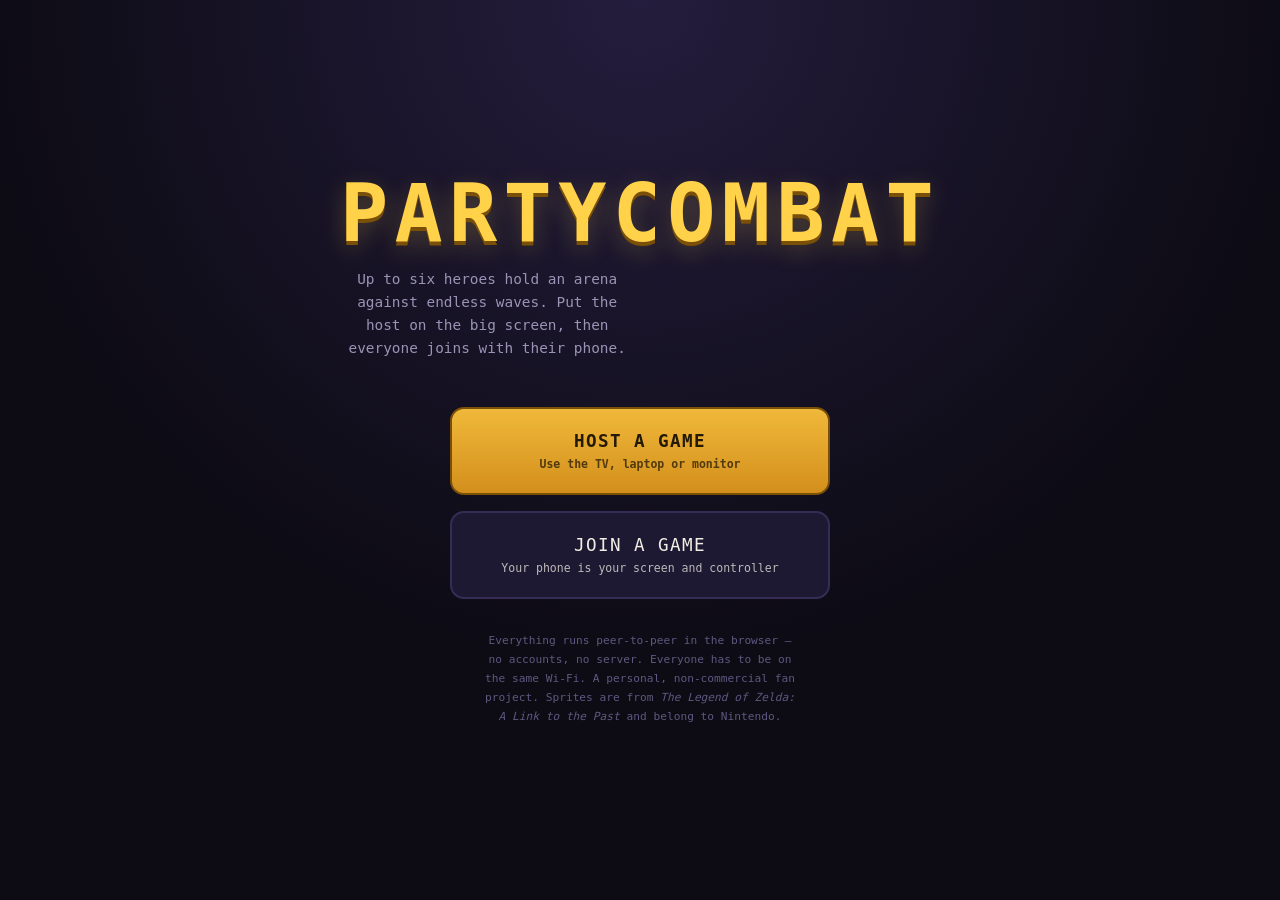
<file: index.html>
<!doctype html>
<html lang="en">
  <head>
    <meta charset="utf-8" />
    <meta name="viewport" content="width=device-width, initial-scale=1, viewport-fit=cover" />
    <title>Partycombat</title>
    <meta name="description" content="A six-player couch co-op wave defence game. One screen hosts, everyone else plays on their phone." />
    <link rel="stylesheet" href="css/common.css" />
    <style>
      .wrap {
        min-height: 100%;
        display: flex;
        flex-direction: column;
        align-items: center;
        justify-content: center;
        gap: 2rem;
        padding: 2rem 1.25rem;
        text-align: center;
      }
      .logo {
        font-size: clamp(2.5rem, 9vw, 5rem);
        line-height: 1;
        color: var(--gold);
        text-shadow: 0 4px 0 #7a4f08, 0 8px 24px rgba(255, 210, 74, 0.25);
      }
      .tag {
        color: var(--muted);
        max-width: 34ch;
        line-height: 1.6;
        font-size: 0.9rem;
      }
      .choices {
        display: grid;
        gap: 1rem;
        width: min(100%, 380px);
      }
      .choices a {
        text-decoration: none;
      }
      .big {
        display: block;
        width: 100%;
        padding: 1.4rem;
        font-size: 1.1rem;
        border-radius: 14px;
      }
      .sub {
        display: block;
        font-size: 0.72rem;
        text-transform: none;
        letter-spacing: 0;
        opacity: 0.75;
        margin-top: 0.35rem;
      }
      footer {
        color: #5f5880;
        font-size: 0.7rem;
        line-height: 1.7;
        max-width: 46ch;
      }
    </style>
  </head>
  <body>
    <div class="wrap">
      <div>
        <h1 class="logo">Partycombat</h1>
        <p class="tag">
          Up to six heroes hold an arena against endless waves. Put the host on the
          big screen, then everyone joins with their phone.
        </p>
      </div>

      <div class="choices">
        <a href="host.html"
          ><button class="big primary">
            Host a game <span class="sub">Use the TV, laptop or monitor</span>
          </button></a
        >
        <a href="play.html"
          ><button class="big">
            Join a game <span class="sub">Your phone is your screen and controller</span>
          </button></a
        >
      </div>

      <footer>
        Everything runs peer-to-peer in the browser — no accounts, no server.
        Everyone has to be on the same Wi-Fi. A personal, non-commercial fan
        project. Sprites are from <i>The Legend of Zelda: A Link to the Past</i>
        and belong to Nintendo.
      </footer>
    </div>
  </body>
</html>
</file>
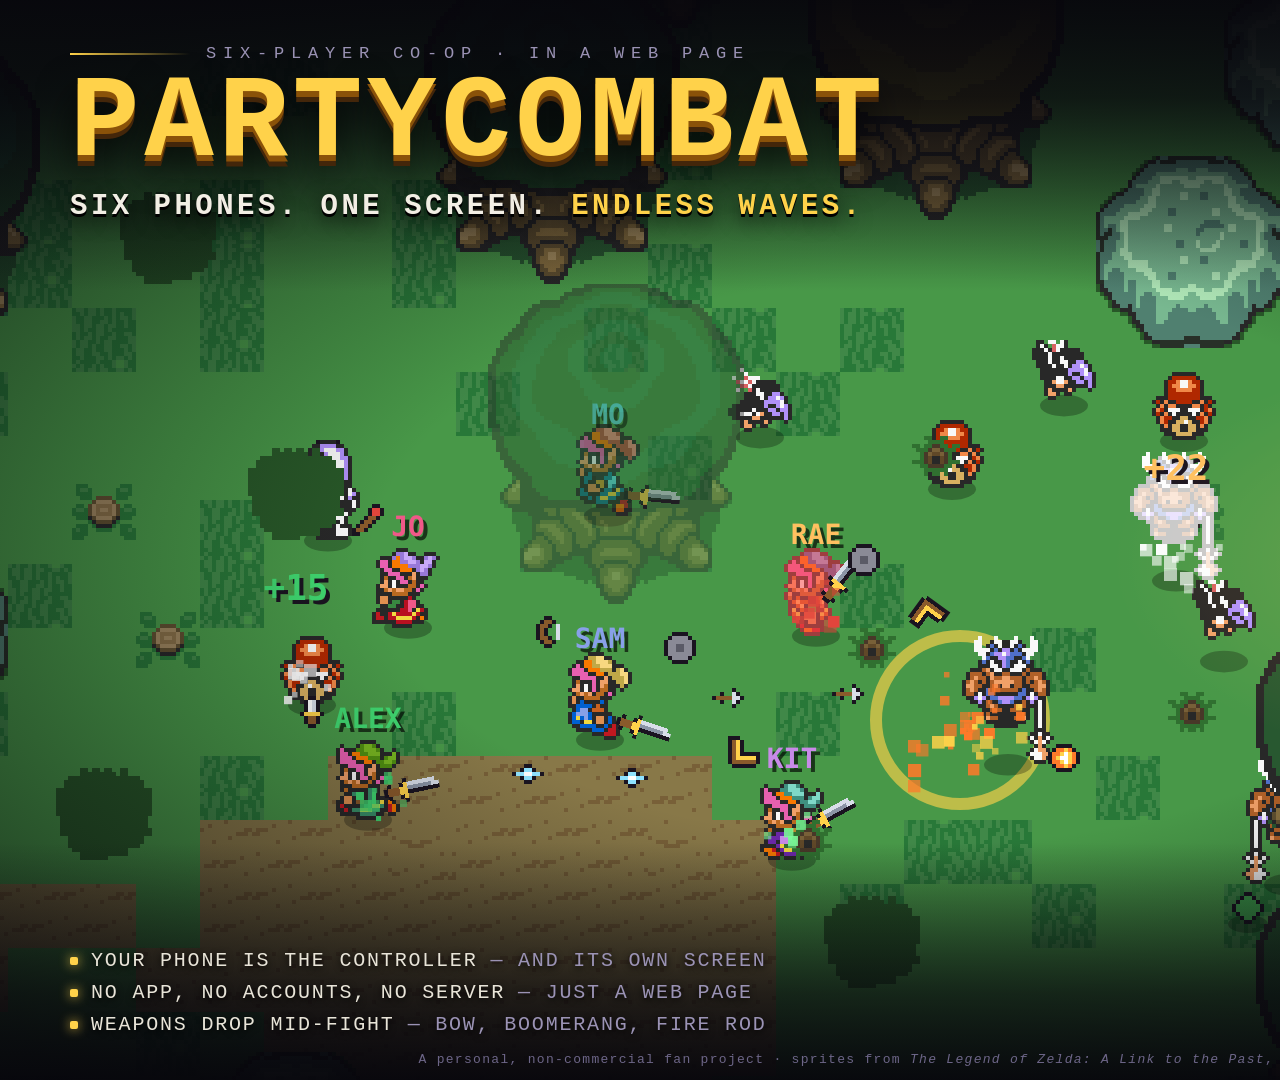
<file: tests/poster.html>
<!doctype html>
<html>
<head><meta charset="utf-8"><title>poster</title>
<style>
  html,body{margin:0;background:#07060c;font-family:ui-monospace,"SF Mono",Menlo,Consolas,monospace}
  #poster{position:relative;width:1920px;height:1080px;overflow:hidden;background:#07060c}
  #c{position:absolute;inset:0;image-rendering:pixelated}

  /* Type needs somewhere dark to sit, and the corners want pulling down so the
     eye lands on the fight. Kept tight: every pixel spent on gradient is a
     pixel of arena nobody sees. */
  .grade{position:absolute;inset:0;pointer-events:none}
  .grade.top{background:linear-gradient(180deg,rgba(7,6,12,.95) 0%,rgba(7,6,12,.8) 9%,rgba(7,6,12,0) 27%)}
  .grade.bot{background:linear-gradient(0deg,rgba(7,6,12,.96) 0%,rgba(7,6,12,.7) 8%,rgba(7,6,12,0) 22%)}
  .grade.vig{background:radial-gradient(ellipse 68% 62% at 48% 52%,rgba(0,0,0,0) 42%,rgba(5,4,10,.7) 100%)}
  .grade.warm{background:radial-gradient(ellipse 30% 28% at 79% 52%,rgba(255,150,40,.22) 0%,rgba(255,150,40,0) 70%);
              mix-blend-mode:screen}

  .wrap{position:absolute;inset:0;display:flex;flex-direction:column;justify-content:space-between;
        padding:44px 70px 44px}

  .eyebrow{display:flex;align-items:center;gap:16px;font-size:17px;letter-spacing:.4em;
           color:#9b93b5;text-transform:uppercase}
  .eyebrow .rule{height:2px;flex:1;max-width:120px;
                 background:linear-gradient(90deg,#ffd24a,rgba(255,210,74,0))}

  h1{margin:.1em 0 0;font-size:116px;line-height:.86;letter-spacing:.04em;color:#ffd24a;
     text-transform:uppercase;font-weight:800;
     text-shadow:0 6px 0 #8a5209,0 11px 0 #43260a,0 17px 38px rgba(0,0,0,.85)}

  .tag{margin-top:16px;font-size:29px;letter-spacing:.12em;color:#f2eee4;font-weight:700;
       text-transform:uppercase;text-shadow:0 3px 0 #000,0 6px 20px rgba(0,0,0,.92)}
  .tag b{color:#ffd24a}

  .foot{display:flex;align-items:flex-end;justify-content:space-between;gap:56px}

  .feats{display:flex;flex-direction:column;gap:9px}
  .feat{display:flex;align-items:center;gap:13px;font-size:20px;letter-spacing:.09em;color:#e8e4d8;
        text-transform:uppercase;text-shadow:0 2px 7px rgba(0,0,0,.98)}
  .feat i{width:8px;height:8px;border-radius:2px;background:#ffd24a;flex:none;
          box-shadow:0 0 11px rgba(255,210,74,.85)}
  .feat span{color:#9b93b5}

  /* The hook is a Jackbox-style code, so show one. */
  .code{flex:none;text-align:center;border:3px solid #352d55;border-radius:14px;
        background:rgba(14,11,24,.85);padding:15px 30px 18px;
        box-shadow:0 12px 40px rgba(0,0,0,.75)}
  .code .lbl{font-size:14px;letter-spacing:.32em;color:#9b93b5;text-transform:uppercase}
  .code .val{margin-top:6px;font-size:62px;line-height:1;letter-spacing:.2em;color:#ffd24a;
             font-weight:800;padding-left:.2em;text-shadow:0 4px 0 #7a4f08}
  .code .sub{margin-top:9px;font-size:14px;letter-spacing:.11em;color:#e8e4d8;text-transform:uppercase}

  .fine{position:absolute;left:0;right:0;bottom:13px;text-align:center;font-size:13px;
        letter-spacing:.1em;color:#6d6688}
</style>
</head>
<body>
<div id="poster">
  <canvas id="c" width="1920" height="1080"></canvas>
  <div class="grade warm"></div>
  <div class="grade vig"></div>
  <div class="grade top"></div>
  <div class="grade bot"></div>

  <div class="wrap">
    <header>
      <div class="eyebrow"><span class="rule"></span>Six-player co-op · in a web page</div>
      <h1>Partycombat</h1>
      <div class="tag">Six phones. One screen. <b>Endless waves.</b></div>
    </header>

    <div class="foot">
      <div class="feats">
        <div class="feat"><i></i>Your phone is the controller <span>— and its own screen</span></div>
        <div class="feat"><i></i>No app, no accounts, no server <span>— just a web page</span></div>
        <div class="feat"><i></i>Weapons drop mid-fight <span>— bow, boomerang, fire rod</span></div>
      </div>
      <div class="code">
        <div class="lbl">Room code</div>
        <div class="val">KWVT</div>
        <div class="sub">Everyone on one Wi-Fi</div>
      </div>
    </div>
  </div>

  <div class="fine">
    A personal, non-commercial fan project · sprites from <i>The Legend of Zelda: A Link to the Past</i>, which belong to Nintendo
  </div>
</div>

<script type="module">
import { loadSprites } from '../js/sprites.js';
import { loadWorldArt, World } from '../js/world.js';
import { Camera, drawScene } from '../js/render.js';

await Promise.all([loadSprites(), loadWorldArt()]);

// Camera picked by sweeping the island for a frame whose middle is clear of
// large props but whose edges are not — the fight has to be legible and the
// frame still has to have depth. Heroes are kept off tree canopies too, or the
// in-game canopy fade turns half the backdrop into flat dark blobs.
const SEED = 2024;
const CX = 1230, CY = 810;
const ZOOM = 4;                       // 480x270 logical -> 1920x1080
const world = new World(SEED);
world.bake();
const cam = new Camera(1920, 1080, ZOOM);
cam.centreOn(CX, CY, world);

// Everything below is placed in *screen* coordinates on the 480x270 logical
// frame, because composition is the whole job here: the title owns the top
// ~70px and the copy owns the bottom ~35px, so the fight lives in between.
const OX = cam.x, OY = cam.y;
const sx = (v) => OX + v;
const sy = (v) => OY + v;

// Deterministic jitter, so the poster renders identically every time.
let seedN = 1337;
const rnd = () => ((seedN = (seedN * 1664525 + 1013904223) >>> 0) / 4294967296);

const hero = (slot, name, x, y, dir, o = {}) => ({
  id: 'h' + slot, name, slot, x: sx(x), y: sy(y), dir,
  frame: o.frame ?? 0, downed: false, invuln: 0, flash: o.flash ?? 0,
  atkT: o.atkT ?? 0, atkAngle: o.atkAngle ?? 0,
  reviveProgress: 0, bleed: 1, connected: true, weapon: o.weapon ?? null,
});

const foe = (type, x, y, o = {}) => ({
  type, x: sx(x), y: sy(y), face: o.face ?? 'l', radius: o.radius ?? 8,
  frame: o.frame ?? 0, bob: o.bob ?? rnd() * 6, flash: o.flash ?? 0,
  alpha: 1, scale: o.scale ?? 1, boss: !!o.boss,
  hp: o.hp ?? 1, maxHp: o.maxHp ?? 1, winding: !!o.winding,
});

// Six heroes on a diagonal, all of them facing the thing on the right.
const players = [
  hero(0, 'ALEX',  92, 198, 'right', { atkT: 0.15, atkAngle: -0.2, weapon: 'master', frame: 2 }),
  hero(1, 'SAM',  150, 178, 'right', { atkT: 0.2,  atkAngle: 0.32, weapon: 'bow',    frame: 5 }),
  hero(2, 'JO',   102, 150, 'right', { frame: 3, weapon: 'rod' }),
  hero(3, 'KIT',  198, 208, 'right', { atkT: 0.11, atkAngle: -0.5, weapon: 'rang',   frame: 6 }),
  hero(4, 'RAE',  204, 152, 'right', { atkT: 0.23, atkAngle: -0.9, flash: 0.22 }),
  hero(5, 'MO',   152, 122, 'right', { atkT: 0.13, atkAngle: 0.1,  frame: 1 }),
];

// The boss keeps its own colours: the wind-up tint is right in motion but in a
// still frame it just smothers the sprite everyone is here to look at.
const enemies = [
  foe('knight', 386, 154, { boss: true, scale: 1.7, radius: 16, hp: 58, maxHp: 110, face: 'r' }),
  foe('grunt', 252, 184 ),
  foe('grunt', 294, 138, { flash: 0.12 }),
  foe('grunt', 322, 214, { face: 'r' }),
  foe('grunt', 348, 196 ),
  foe('octo',  238, 116, { radius: 7 }),
  foe('octo',   78, 170, { radius: 7 }),
  foe('octo',  296, 104, { radius: 7, face: 'r' }),
  foe('octo',  352, 208, { radius: 7 }),
  foe('bat',   190, 104, { radius: 6, frame: 1 }),
  foe('bat',   266,  96, { radius: 6 }),
  foe('bat',   336, 172, { radius: 6, frame: 1, face: 'r' }),
  foe('bat',   306, 160, { radius: 6 }),
  foe('bones', 332, 108 ),
  foe('bones',  82, 128 ),
  foe('mage',  420, 116 ),
];

// Arrows, beams, a boomerang and a fireball outbound; rocks and bolts inbound.
const shot = (kind, x, y, ang = 0) => ({ kind, x: sx(x), y: sy(y), ang });
const shots = [
  shot('arrow', 182, 175, 0.02), shot('arrow', 212, 174, 0.02),
  shot('beam',  132, 194), shot('beam', 158, 195),
  shot('rang',  232, 154, 2.2),
  shot('fire',  266, 190, -0.3),
  shot('rock',  216, 140), shot('rock', 170, 162),
  shot('bolt',  404, 116), shot('bolt', 388, 126),
];

const pickups = [
  { kind: 'heart', x: sx(82),  y: sy(112), bob: 1.1 },
  { kind: 'rupee', x: sx(312), y: sy(226), bob: 2.4 },
  { kind: 'bow',   x: sx(428), y: sy(178), bob: 0.6 },
];

const rings = [
  { x: sx(386), y: sy(154), r: 50, a: 0.5 },  // the boss winding up its slam
  { x: sx(240), y: sy(180), r: 21, a: 0.8 },  // a fireball going off
];

// Impact bursts: hand-placed centres, procedural spray.
const particles = [];
const burst = (x, y, n, color, spread) => {
  for (let i = 0; i < n; i++) {
    const a = rnd() * Math.PI * 2;
    const d = rnd() * spread;
    particles.push({
      x: sx(x) + Math.cos(a) * d, y: sy(y) + Math.sin(a) * d,
      size: 1 + rnd() * 2.4, color, a: 0.45 + rnd() * 0.55,
    });
  }
};
burst(294, 138, 13, '#ffffff', 10);
burst(240, 180, 24, '#ff7a2a', 20);
burst(244, 184, 10, '#ffd24a', 13);
burst(386, 150, 24, '#ffd24a', 32);
burst(204, 152, 10, '#e2453c',  9);
burst(92,  198,  8, '#40d870',  9);
burst(198, 208,  7, '#7dfc9a',  8);
burst(74,  168,  9, '#ffffff',  8);

const floaters = [
  { x: sx(74),  y: sy(150), text: '+15',  color: '#40d870', a: 1 },
  { x: sx(294), y: sy(120), text: '+22',  color: '#ffc060', a: 1 },
  { x: sx(440), y: sy(148), text: '+120', color: '#ffd24a', a: 1 },
];

const ctx = document.getElementById('c').getContext('2d');
ctx.imageSmoothingEnabled = false;
drawScene(ctx, world, cam, { players, enemies, shots, pickups, particles, rings, floaters },
          { names: true, highlight: null });

window.__done = true;
</script>
</body>
</html>
</file>
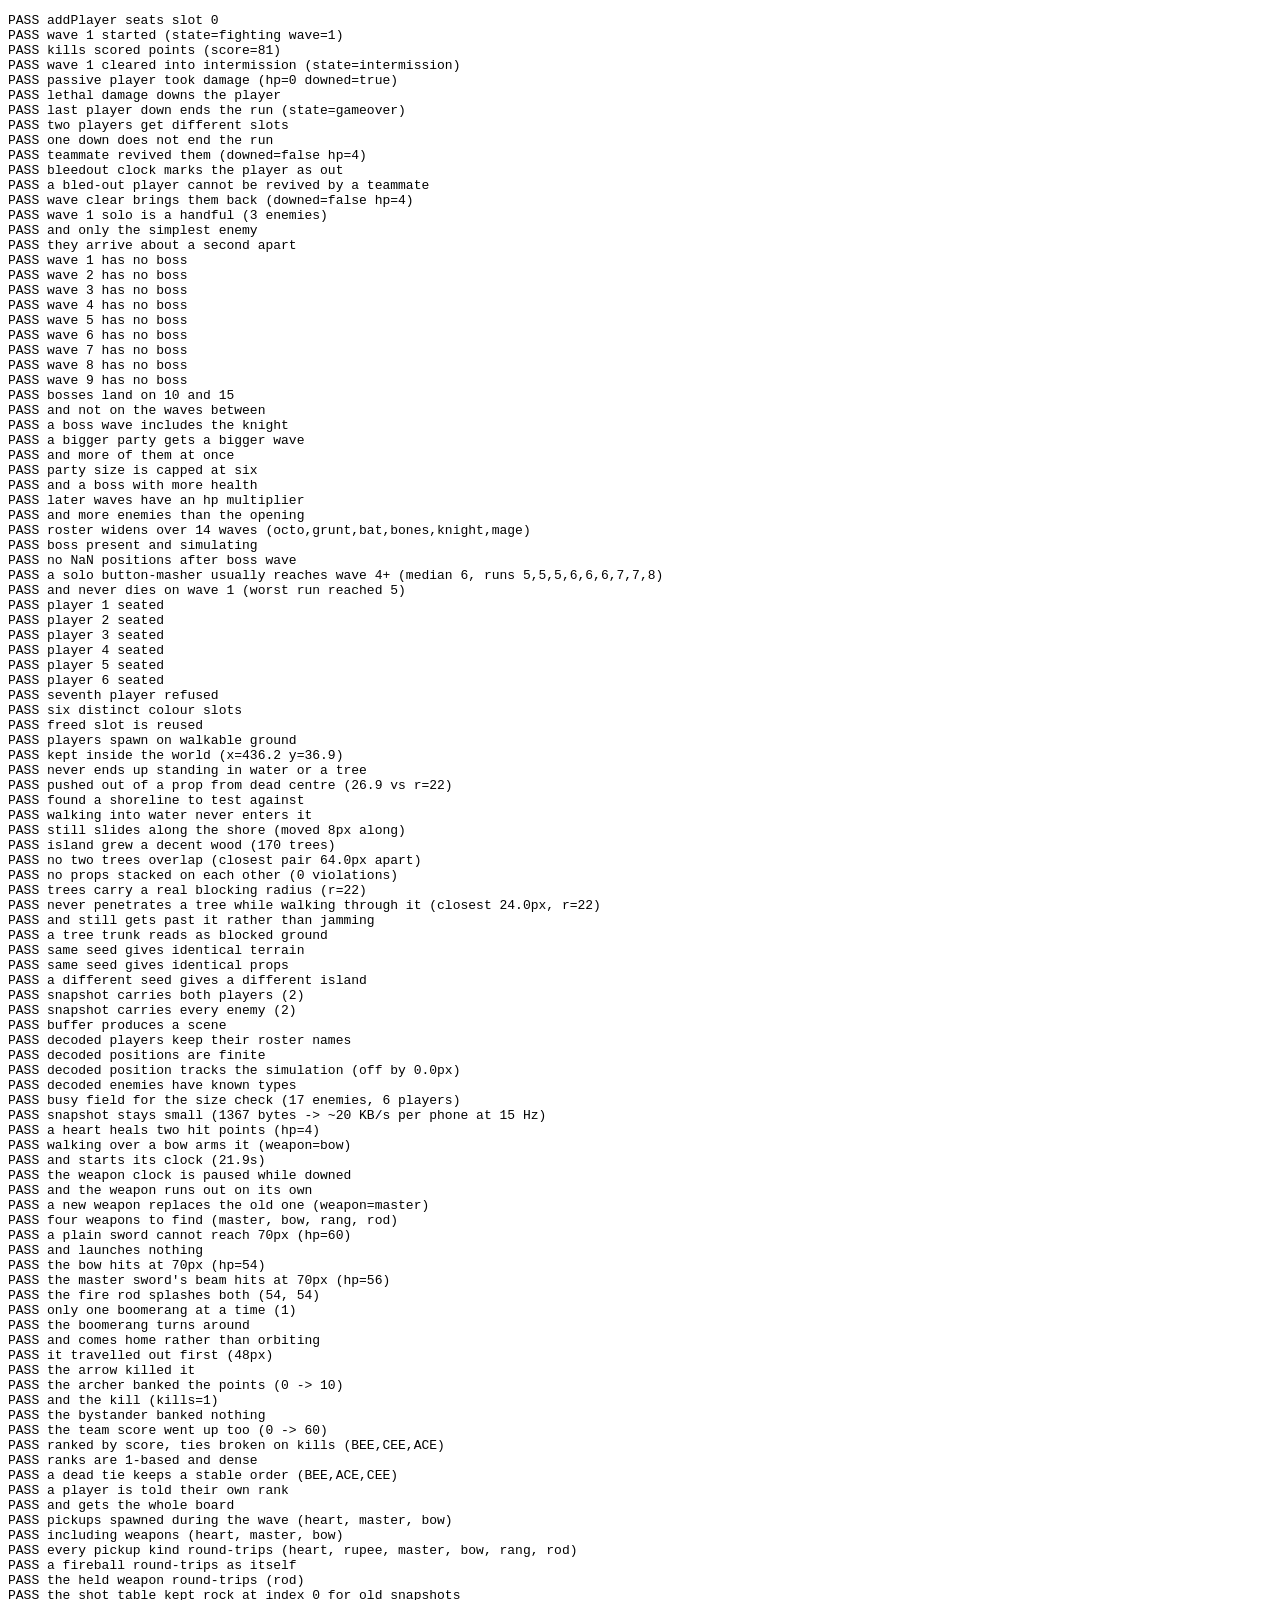
<file: tests/sim.html>
<!doctype html>
<html><head><meta charset="utf-8"><title>sim test</title></head><body>
<pre id="log"></pre>
<script type="module">
import { Game } from '../js/game.js';
import { waveSpec } from '../js/enemies.js';

const out = [];
const ok = (c, m) => out.push((c ? 'PASS ' : 'FAIL ') + m);
const step = (g, secs, dt = 1 / 60) => { for (let i = 0; i < secs / dt; i++) g.update(dt); };

// ---- 1. a lone player can clear wave 1 by mashing attack while chasing
{
  const g = new Game({ seed: 101 });
  const p = g.addPlayer('a', 'TEST');
  ok(!!p && p.slot === 0, 'addPlayer seats slot 0');
  g.start();
  step(g, 3); // burn the intro intermission
  ok(g.state === 'fighting' && g.wave === 1, `wave 1 started (state=${g.state} wave=${g.wave})`);

  let guard = 0;
  const before = g.score;
  while (g.wave === 1 && g.state === 'fighting' && guard++ < 60 * 60) {
    // Steer at the nearest enemy and swing constantly.
    const e = g.enemies[0];
    if (e) {
      const dx = e.x - p.x, dy = e.y - p.y, d = Math.hypot(dx, dy) || 1;
      g.setInput('a', { ax: dx / d, ay: dy / d, attack: true });
    }
    p.hp = p.maxHp; // immortal so the test measures offence, not survival
    p.downed = false;
    g.update(1 / 60);
  }
  ok(g.score > before, `kills scored points (score=${g.score})`);
  ok(g.wave === 1 && g.state === 'intermission', `wave 1 cleared into intermission (state=${g.state})`);
}

// ---- 2. enemies damage and eventually down a passive player
{
  const g = new Game({ seed: 102 });
  const p = g.addPlayer('a', 'PASSIVE');
  g.start();
  step(g, 3);
  const startHp = p.hp;
  step(g, 25);
  ok(p.hp < startHp || p.downed, `passive player took damage (hp=${p.hp} downed=${p.downed})`);
}

// ---- 3. solo down => gameover; two players => revive works
{
  const g = new Game({ seed: 103 });
  const p = g.addPlayer('a', 'SOLO');
  g.start();
  step(g, 3);
  g.hurtPlayer(p, 99);
  ok(p.downed, 'lethal damage downs the player');
  g.update(1 / 60);
  ok(g.state === 'gameover', `last player down ends the run (state=${g.state})`);
}
{
  const g = new Game({ seed: 104 });
  const a = g.addPlayer('a', 'A');
  const b = g.addPlayer('b', 'B');
  ok(a.slot !== b.slot, 'two players get different slots');
  g.start();
  step(g, 3);
  g.hurtPlayer(a, 99);
  ok(a.downed && g.state !== 'gameover', 'one down does not end the run');
  b.x = a.x; b.y = a.y; // stand over the body
  for (let i = 0; i < 60 * 4; i++) { b.x = a.x; b.y = a.y; g.update(1 / 60); }
  ok(!a.downed && a.hp > 0, `teammate revived them (downed=${a.downed} hp=${a.hp})`);
}

// ---- 3b. bleeding out blocks teammate revives, clearing the wave restores you
{
  const g = new Game({ seed: 105 });
  const a = g.addPlayer('a', 'A');
  const b = g.addPlayer('b', 'B');
  g.start();
  step(g, 3);
  g.hurtPlayer(a, 99);
  a.bleed = 0.01;
  step(g, 0.5);
  ok(a.out, 'bleedout clock marks the player as out');
  for (let i = 0; i < 60 * 5; i++) { b.x = a.x; b.y = a.y; g.update(1 / 60); }
  ok(a.downed, 'a bled-out player cannot be revived by a teammate');

  // Clear the wave for them: wipe the field and drain the spawn queue.
  g.enemies.length = 0;
  g.spawnQueue.length = 0;
  step(g, 0.2);
  ok(!a.downed && !a.out && a.hp > 0, `wave clear brings them back (downed=${a.downed} hp=${a.hp})`);
}

// ---- 4. wave curve: gentle opening, boss every 5th from wave 10, roster widens
{
  const size = (s) => s.list.reduce((a, l) => a + l.count, 0);

  // The opening has to be small enough to learn on. A first wave that arrives
  // as a swarm is the whole reason this curve was rewritten.
  ok(size(waveSpec(1, 1)) <= 4, `wave 1 solo is a handful (${size(waveSpec(1, 1))} enemies)`);
  ok(waveSpec(1, 1).list.every((l) => l.type === 'octo'), 'and only the simplest enemy');
  ok(waveSpec(1, 1).spawnInterval > 0.9, 'they arrive about a second apart');

  // No boss until wave 10 — an Armos Knight at 5 ended solo runs every time.
  for (let w = 1; w <= 9; w++) ok(!waveSpec(w).isBoss || w > 9, `wave ${w} has no boss`);
  ok(waveSpec(10).isBoss && waveSpec(15).isBoss, 'bosses land on 10 and 15');
  ok(!waveSpec(11).isBoss, 'and not on the waves between');
  ok(waveSpec(10).list.some((l) => l.type === 'knight'), 'a boss wave includes the knight');

  // The wave has to know how many people are actually swinging at it.
  ok(size(waveSpec(4, 6)) > size(waveSpec(4, 1)), 'a bigger party gets a bigger wave');
  ok(waveSpec(4, 6).concurrent > waveSpec(4, 1).concurrent, 'and more of them at once');
  ok(waveSpec(4, 9).concurrent === waveSpec(4, 6).concurrent, 'party size is capped at six');
  ok(waveSpec(10, 6).bossMul > waveSpec(10, 1).bossMul, 'and a boss with more health');

  const late = waveSpec(12);
  ok(late.hpMul > waveSpec(1).hpMul, 'later waves have an hp multiplier');
  ok(size(waveSpec(12, 1)) > size(waveSpec(2, 1)), 'and more enemies than the opening');
  const types = new Set();
  for (let w = 1; w <= 14; w++) for (const l of waveSpec(w).list) types.add(l.type);
  ok(types.size >= 5, `roster widens over 14 waves (${[...types].join(',')})`);
}

// ---- 5. a boss wave actually runs without exploding
{
  const g = new Game({ seed: 106 });
  const p = g.addPlayer('a', 'X');
  g.start();
  step(g, 3);
  g.beginWave(10);
  for (let i = 0; i < 60 * 20; i++) {
    p.hp = p.maxHp; p.downed = false;
    g.setInput('a', { ax: Math.sin(i / 40), ay: Math.cos(i / 33), attack: true });
    g.update(1 / 60);
  }
  ok(g.enemies.some(e => e.def.boss) || g.wave > 10, 'boss present and simulating');
  ok(Number.isFinite(g.enemies.reduce((s, e) => s + e.x + e.y, 0)), 'no NaN positions after boss wave');
}

// ---- 5b. the opening has to be survivable by someone playing badly
//
// The world seed does not make a *run* deterministic — spawn placement, wave
// composition and drops all pull from Math.random — so this samples instead of
// asserting a single outcome. A flaky "reached wave 4" is worse than no test.
{
  // Walk at the nearest enemy and mash. No dodging, no spacing, no dashing,
  // no weapons on purpose: the floor of how anyone plays their first run.
  const rookieRun = (seed) => {
    const g = new Game({ seed });
    const p = g.addPlayer('a', 'ROOKIE');
    g.start();
    for (let i = 0; i < 60 * 60 * 6 && g.state !== 'gameover'; i++) {
      let best = null, bd = Infinity;
      for (const e of g.enemies) {
        const d = Math.hypot(e.x - p.x, e.y - p.y);
        if (d < bd) { bd = d; best = e; }
      }
      if (best) {
        const dx = best.x - p.x, dy = best.y - p.y, d = Math.hypot(dx, dy) || 1;
        const close = d < 20;
        g.setInput('a', { ax: close ? 0 : dx / d, ay: close ? 0 : dy / d, attack: bd < 34 });
      } else {
        g.setInput('a', { ax: 0, ay: 0, attack: false });
      }
      g.update(1 / 60);
    }
    return g.wave;
  };

  const waves = [];
  for (let k = 0; k < 9; k++) waves.push(rookieRun(3141 + k * 13));
  waves.sort((a, b) => a - b);
  const median = waves[4];
  ok(median >= 4, `a solo button-masher usually reaches wave 4+ (median ${median}, runs ${waves.join(',')})`);
  ok(waves[0] >= 2, `and never dies on wave 1 (worst run reached ${waves[0]})`);
}

// ---- 6. six players all fit, seventh is refused
{
  const g = new Game({ seed: 107 });
  for (let i = 0; i < 6; i++) ok(!!g.addPlayer('p' + i, 'P' + i), `player ${i + 1} seated`);
  ok(g.addPlayer('p6', 'P6') === null, 'seventh player refused');
  const slots = new Set([...g.players.values()].map(p => p.slot));
  ok(slots.size === 6, 'six distinct colour slots');
  g.removePlayer('p2');
  const n = g.addPlayer('p7', 'NEW');
  ok(n && n.slot === 2, 'freed slot is reused');
}

// ---- 7. the world bounds and blocks correctly
{
  const g = new Game({ seed: 4242 });
  const p = g.addPlayer('a', 'W');
  g.start(); step(g, 3);
  ok(!g.world.blocked(p.x, p.y), 'players spawn on walkable ground');

  // Walk hard into the north-west for a long time: the island's water ring
  // has to stop them well before the world origin.
  for (let i = 0; i < 60 * 40; i++) { g.setInput('a', { ax: -1, ay: -1 }); g.update(1 / 60); }
  ok(p.x > 4 && p.y > 4, `kept inside the world (x=${p.x.toFixed(1)} y=${p.y.toFixed(1)})`);
  ok(!g.world.blocked(p.x, p.y), 'never ends up standing in water or a tree');

  // Dropped on top of a solid prop, collision pushes back out.
  // Collision itself, independent of whether a player happens to be upright.
  const tree = g.world.props.find((q) => q.r > 10);
  const dead = { x: tree.x, y: tree.y }; // exactly centred: the degenerate case
  g.world.collide(dead, 7);
  ok(Math.hypot(dead.x - tree.x, dead.y - tree.y) >= tree.r,
     `pushed out of a prop from dead centre (${Math.hypot(dead.x - tree.x, dead.y - tree.y).toFixed(1)} vs r=${tree.r})`);

  // Walking straight at a shoreline should slide along it, not stop dead.
  let shore = null;
  for (const q of [...Array(4000).keys()]) {
    const x = 30 + (q * 37) % (g.world.w - 60);
    const y = 30 + (q * 91) % (g.world.h - 60);
    if (!g.world.inWater(x, y, 7) && g.world.inWater(x + 20, y, 7)) { shore = { x, y }; break; }
  }
  ok(!!shore, 'found a shoreline to test against');
  if (shore) {
    const body = { x: shore.x, y: shore.y };
    for (let i = 0; i < 120; i++) g.world.move(body, 2, 1.2, 7);
    ok(!g.world.inWater(body.x, body.y, 7), 'walking into water never enters it');
    ok(body.y > shore.y + 5, `still slides along the shore (moved ${(body.y - shore.y).toFixed(0)}px along)`);
  }
}

// ---- 7b. props are spaced apart and solid
{
  const { World } = await import('../js/world.js');
  const w = new World(31337);
  const trees = w.props.filter((p) => p.name.startsWith('tree'));
  ok(trees.length > 40, `island grew a decent wood (${trees.length} trees)`);

  // No two trees may overlap: canopies are ~60px wide, so their centres have
  // to stay at least that far apart or they read as one green smear.
  let worst = Infinity, pair = null;
  for (let i = 0; i < trees.length; i++) {
    for (let j = i + 1; j < trees.length; j++) {
      const d = Math.hypot(trees[i].x - trees[j].x, trees[i].y - trees[j].y);
      if (d < worst) { worst = d; pair = [trees[i], trees[j]]; }
    }
  }
  ok(worst >= 60, `no two trees overlap (closest pair ${worst.toFixed(1)}px apart)`);

  // Every prop keeps its distance from every other, not just its own kind.
  let bad = 0;
  for (let i = 0; i < w.props.length; i++) {
    for (let j = i + 1; j < w.props.length; j++) {
      const a = w.props[i], b = w.props[j];
      const need = Math.max(a.name.startsWith('tree') ? 60 : 18, b.name.startsWith('tree') ? 60 : 18);
      if (Math.hypot(a.x - b.x, a.y - b.y) < Math.min(need, 18)) bad++;
    }
  }
  ok(bad === 0, `no props stacked on each other (${bad} violations)`);

  // Trees block, like any other obstacle.
  const tree = trees.find((t) => !w.blocked(t.x, t.y - 70));
  ok(tree.r > 12, `trees carry a real blocking radius (r=${tree.r})`);
  // Walk straight down through where the trunk is. Sliding around it is fine
  // and expected; what matters is never getting inside the radius, so track
  // the closest approach over the whole path rather than the end point.
  const body = { x: tree.x, y: tree.y - 70 };
  let closest = Infinity;
  for (let i = 0; i < 300; i++) {
    w.move(body, 0, 1.4, 7);
    closest = Math.min(closest, Math.hypot(body.x - tree.x, body.y - tree.y));
  }
  ok(closest >= tree.r,
     `never penetrates a tree while walking through it (closest ${closest.toFixed(1)}px, r=${tree.r})`);
  ok(body.y > tree.y, 'and still gets past it rather than jamming');
  ok(w.blocked(tree.x, tree.y), 'a tree trunk reads as blocked ground');
}

// ---- 8. the same seed builds the same island on host and phone
{
  const { World } = await import('../js/world.js');
  const a = new World(987654);
  const b = new World(987654);
  const c = new World(987655);
  ok(a.kind.every((v, i) => v === b.kind[i]), 'same seed gives identical terrain');
  ok(a.props.length === b.props.length &&
     a.props.every((p, i) => p.x === b.props[i].x && p.y === b.props[i].y && p.name === b.props[i].name),
     'same seed gives identical props');
  ok(!c.kind.every((v, i) => v === a.kind[i]), 'a different seed gives a different island');
}

// ---- 9. snapshots round-trip through the client decoder
{
  const { SceneBuffer } = await import('../js/scene.js');
  const g = new Game({ seed: 77 });
  const a = g.addPlayer('a', 'ALPHA');
  const b = g.addPlayer('b', 'BETA');
  g.start(); step(g, 4);
  const snap = g.snapshot();
  ok(snap.p.length === 2, `snapshot carries both players (${snap.p.length})`);
  ok(snap.e.length === g.enemies.length, `snapshot carries every enemy (${snap.e.length})`);

  const buf = new SceneBuffer();
  buf.setRoster([{ slot: a.slot, id: 'a', name: 'ALPHA' }, { slot: b.slot, id: 'b', name: 'BETA' }]);
  const t0 = performance.now();
  buf.push(snap, t0);
  step(g, 0.2);
  buf.push(g.snapshot(), t0 + 66);
  const sc = buf.sample(t0 + 66);
  ok(!!sc, 'buffer produces a scene');
  ok(sc.players.length === 2 && sc.players.some((p) => p.name === 'ALPHA'),
     'decoded players keep their roster names');
  ok(sc.players.every((p) => Number.isFinite(p.x) && Number.isFinite(p.y)),
     'decoded positions are finite');
  const near = sc.players.find((p) => p.slot === a.slot);
  ok(Math.hypot(near.x - a.x, near.y - a.y) < 24,
     `decoded position tracks the simulation (off by ${Math.hypot(near.x - a.x, near.y - a.y).toFixed(1)}px)`);
  ok(sc.enemies.every((e) => typeof e.type === 'string'), 'decoded enemies have known types');

  // Bandwidth only matters on a busy field, so measure a late wave rather
  // than the three enemies wave 1 opens with.
  const busy = new Game({ seed: 5 });
  for (let i = 0; i < 6; i++) busy.addPlayer('q' + i, 'HERO' + i);
  busy.start(); step(busy, 3);
  busy.beginWave(14);
  step(busy, 14);
  const bigSnap = busy.snapshot();
  const size = JSON.stringify(bigSnap).length;
  const perSec = ((size * 15) / 1024).toFixed(0);
  ok(bigSnap.e.length >= 10, `busy field for the size check (${bigSnap.e.length} enemies, 6 players)`);
  ok(size < 4000, `snapshot stays small (${size} bytes -> ~${perSec} KB/s per phone at 15 Hz)`);
}

// ---- 10. pickups: hearts heal, weapons arm and expire
{
  const g = new Game({ seed: 4242 });
  const p = g.addPlayer('a', 'GRAB');
  // A second hero, because this test downs the first one deliberately. Nothing
  // here is about survival: a downed hero stops picking things up, and a solo
  // hero going down ends the run — after which the game stops updating at all,
  // freezing the weapon clock and making every assertion below read as a bug
  // in the game rather than in the test.
  const buddy = g.addPlayer('b', 'BUDDY');
  g.start(); step(g, 3);
  const alive = (secs, dt = 1 / 60) => {
    for (let i = 0; i < secs / dt; i++) {
      for (const h of [p, buddy]) {
        h.hp = h.maxHp;
        h.downed = false;
        h.out = false;
      }
      g.update(dt);
    }
  };

  // The heal check reads hp, so it cannot use the topping-up stepper.
  p.hp = 2;
  g.dropPickup('heart', p.x, p.y);
  step(g, 0.1);
  ok(p.hp === 4, `a heart heals two hit points (hp=${p.hp})`);

  g.dropPickup('bow', p.x, p.y);
  alive(0.1);
  ok(p.weapon === 'bow', `walking over a bow arms it (weapon=${p.weapon})`);
  ok(p.weaponT > 20, `and starts its clock (${p.weaponT.toFixed(1)}s)`);

  // The clock pauses while you are down, so bleeding out isn't a double loss.
  const held = p.weaponT;
  p.downed = true;
  step(g, 2);
  ok(p.weaponT === held, 'the weapon clock is paused while downed');
  p.downed = false;

  alive(24);
  ok(p.weapon === null, 'and the weapon runs out on its own');

  // Picking a second one up replaces the first rather than stacking.
  g.dropPickup('rod', p.x, p.y); alive(0.1);
  g.dropPickup('master', p.x, p.y); alive(0.1);
  ok(p.weapon === 'master', `a new weapon replaces the old one (weapon=${p.weapon})`);
}

// ---- 11. each weapon actually does its thing
{
  const { WEAPON_NAMES } = await import('../js/weapons.js');
  ok(WEAPON_NAMES.length === 4, `four weapons to find (${WEAPON_NAMES.join(', ')})`);

  // A dummy enemy parked in front of the hero, out of sword reach.
  const rig = (weapon, dist) => {
    const g = new Game({ seed: 606 });
    const p = g.addPlayer('a', 'SHOOT');
    g.start(); step(g, 3);
    g.enemies.length = 0;
    g.spawnQueue.length = 0;
    p.dir = 'right';
    g.spawnEnemy('bones', { x: p.x + dist, y: p.y });
    const e = g.enemies[0];
    e.def = { ...e.def, think() {} }; // hold still so the test measures the shot
    e.hp = e.maxHp = 60;
    if (weapon) g.giveWeapon(p, weapon);
    return { g, p, e };
  };

  {
    // Standing still: walking into range would be measuring the wrong thing.
    const { g, p, e } = rig(null, 70);
    p.input.attack = true;
    step(g, 1.2);
    ok(e.hp === 60, `a plain sword cannot reach 70px (hp=${e.hp})`);
    ok(g.pshots.length === 0, 'and launches nothing');
  }
  {
    const { g, p, e } = rig('bow', 70);
    p.input.attack = true;
    step(g, 1.2);
    ok(e.hp < 60, `the bow hits at 70px (hp=${e.hp})`);
  }
  {
    const { g, p, e } = rig('master', 70);
    p.input.attack = true;
    step(g, 1.2);
    ok(e.hp < 60, `the master sword's beam hits at 70px (hp=${e.hp})`);
  }
  {
    // The fireball's splash should catch a neighbour it never touched.
    const { g, p, e } = rig('rod', 70);
    g.spawnEnemy('bones', { x: p.x + 70, y: p.y + 20 });
    const other = g.enemies[1];
    other.def = { ...other.def, think() {} };
    other.hp = other.maxHp = 60;
    step(g, 0.5); // clear the spawn-in window
    p.input.attack = true;
    step(g, 1.2);
    ok(e.hp < 60 && other.hp < 60, `the fire rod splashes both (${e.hp}, ${other.hp})`);
  }
  {
    // Thrown out, then home again — and only ever one in the air.
    const { g, p } = rig('rang', 70);
    p.input.attack = true;
    step(g, 0.3);
    ok(g.pshots.length === 1, `only one boomerang at a time (${g.pshots.length})`);
    const out0 = g.pshots[0];
    const far = Math.hypot(out0.x - p.x, out0.y - p.y);
    step(g, 0.35);
    ok(g.pshots.length && g.pshots[0].mode === 'back', 'the boomerang turns around');
    step(g, 1.4);
    ok(!g.pshots.some((s) => s.kind === 'rang' && s.t > 2.4), 'and comes home rather than orbiting');
    ok(far > 20, `it travelled out first (${far.toFixed(0)}px)`);
  }
}

// ---- 12. kills credit whoever landed the blow, including at range
{
  const g = new Game({ seed: 707 });
  const a = g.addPlayer('a', 'ARCHER');
  const b = g.addPlayer('b', 'IDLE');
  g.start(); step(g, 3);
  g.enemies.length = 0;
  g.spawnQueue.length = 0;
  a.dir = 'right';
  g.spawnEnemy('octo', { x: a.x + 60, y: a.y });
  const e = g.enemies[0];
  e.def = { ...e.def, think() {} };
  g.giveWeapon(a, 'bow');
  const before = { a: a.score, b: b.score, team: g.score };
  a.input.attack = true;
  step(g, 1.5);
  ok(!g.enemies.includes(e), 'the arrow killed it');
  ok(a.score > before.a, `the archer banked the points (${before.a} -> ${a.score})`);
  ok(a.kills === 1, `and the kill (kills=${a.kills})`);
  ok(b.score === before.b, 'the bystander banked nothing');
  ok(g.score > before.team, `the team score went up too (${before.team} -> ${g.score})`);
}

// ---- 13. the scoreboard ranks, breaks ties and stays stable
{
  const g = new Game({ seed: 808 });
  const a = g.addPlayer('a', 'ACE');
  const b = g.addPlayer('b', 'BEE');
  const c = g.addPlayer('c', 'CEE');
  a.score = 100; a.kills = 4;
  b.score = 250; b.kills = 9;
  c.score = 100; c.kills = 7;
  const board = g.standings();
  ok(board.map((r) => r.name).join(',') === 'BEE,CEE,ACE',
     `ranked by score, ties broken on kills (${board.map((r) => r.name).join(',')})`);
  ok(board[0].rank === 1 && board[2].rank === 3, 'ranks are 1-based and dense');
  // Dead level on both: the order must not flip between frames.
  c.score = 100; c.kills = 4;
  const once = g.standings().map((r) => r.name).join(',');
  const twice = g.standings().map((r) => r.name).join(',');
  ok(once === twice, `a dead tie keeps a stable order (${once})`);
  ok(g.playerState(b).rank === 1, 'a player is told their own rank');
  ok(g.playerState(b).board.length === 3, 'and gets the whole board');
}

// ---- 14. loose pickups keep appearing during a wave
{
  const g = new Game({ seed: 909 });
  const p = g.addPlayer('a', 'WAIT');
  g.start(); step(g, 3);
  g.pickups.length = 0;
  const seen = new Set();
  for (let i = 0; i < 60 * 90; i++) {
    p.hp = p.maxHp; p.downed = false; // survive long enough to observe
    g.update(1 / 60);
    for (const k of g.pickups) seen.add(k.kind);
    g.pickups.length = 0; // take them off the field so they can't be collected
  }
  ok(seen.size > 0, `pickups spawned during the wave (${[...seen].join(', ')})`);
  ok([...seen].some((k) => k !== 'heart' && k !== 'rupee'),
     `including weapons (${[...seen].join(', ')})`);
}

// ---- 15. the new pickup and shot kinds survive the wire
{
  const { SceneBuffer } = await import('../js/scene.js');
  const { PICKUP_NAMES, SHOT_NAMES } = await import('../js/game.js');
  const g = new Game({ seed: 1111 });
  const p = g.addPlayer('a', 'WIRE');
  g.start(); step(g, 3);
  for (const k of PICKUP_NAMES) g.dropPickup(k, 500 + PICKUP_NAMES.indexOf(k) * 40, 500);
  g.giveWeapon(p, 'rod');
  // Face somewhere the fireball has room to fly, so this tests the wire rather
  // than whatever the hero happens to be standing against.
  const AWAY = { right: [30, 0], left: [-30, 0], up: [0, -30], down: [0, 30] };
  p.dir = Object.keys(AWAY).find((d) => !g.world.blocked(p.x + AWAY[d][0], p.y + AWAY[d][1])) || 'right';
  p.input.attack = true;
  g.update(1 / 60);

  const snap = g.snapshot();
  const buf = new SceneBuffer();
  buf.setRoster([{ slot: p.slot, id: 'a', name: 'WIRE' }]);
  const t0 = performance.now();
  buf.push(snap, t0);
  buf.push(snap, t0 + 66);
  const sc = buf.sample(t0 + 66);
  const kinds = new Set(sc.pickups.map((k) => k.kind));
  ok(PICKUP_NAMES.every((k) => kinds.has(k)),
     `every pickup kind round-trips (${[...kinds].join(', ')})`);
  ok(sc.shots.some((s) => s.kind === 'fire'), 'a fireball round-trips as itself');
  ok(sc.players[0].weapon === 'rod', `the held weapon round-trips (${sc.players[0].weapon})`);
  ok(SHOT_NAMES.length === 6 && SHOT_NAMES[0] === 'rock',
     'the shot table kept rock at index 0 for old snapshots');
}

document.getElementById('log').textContent = out.join('\n');
window.__results = out;
window.__done = true;
</script></body></html>
</file>
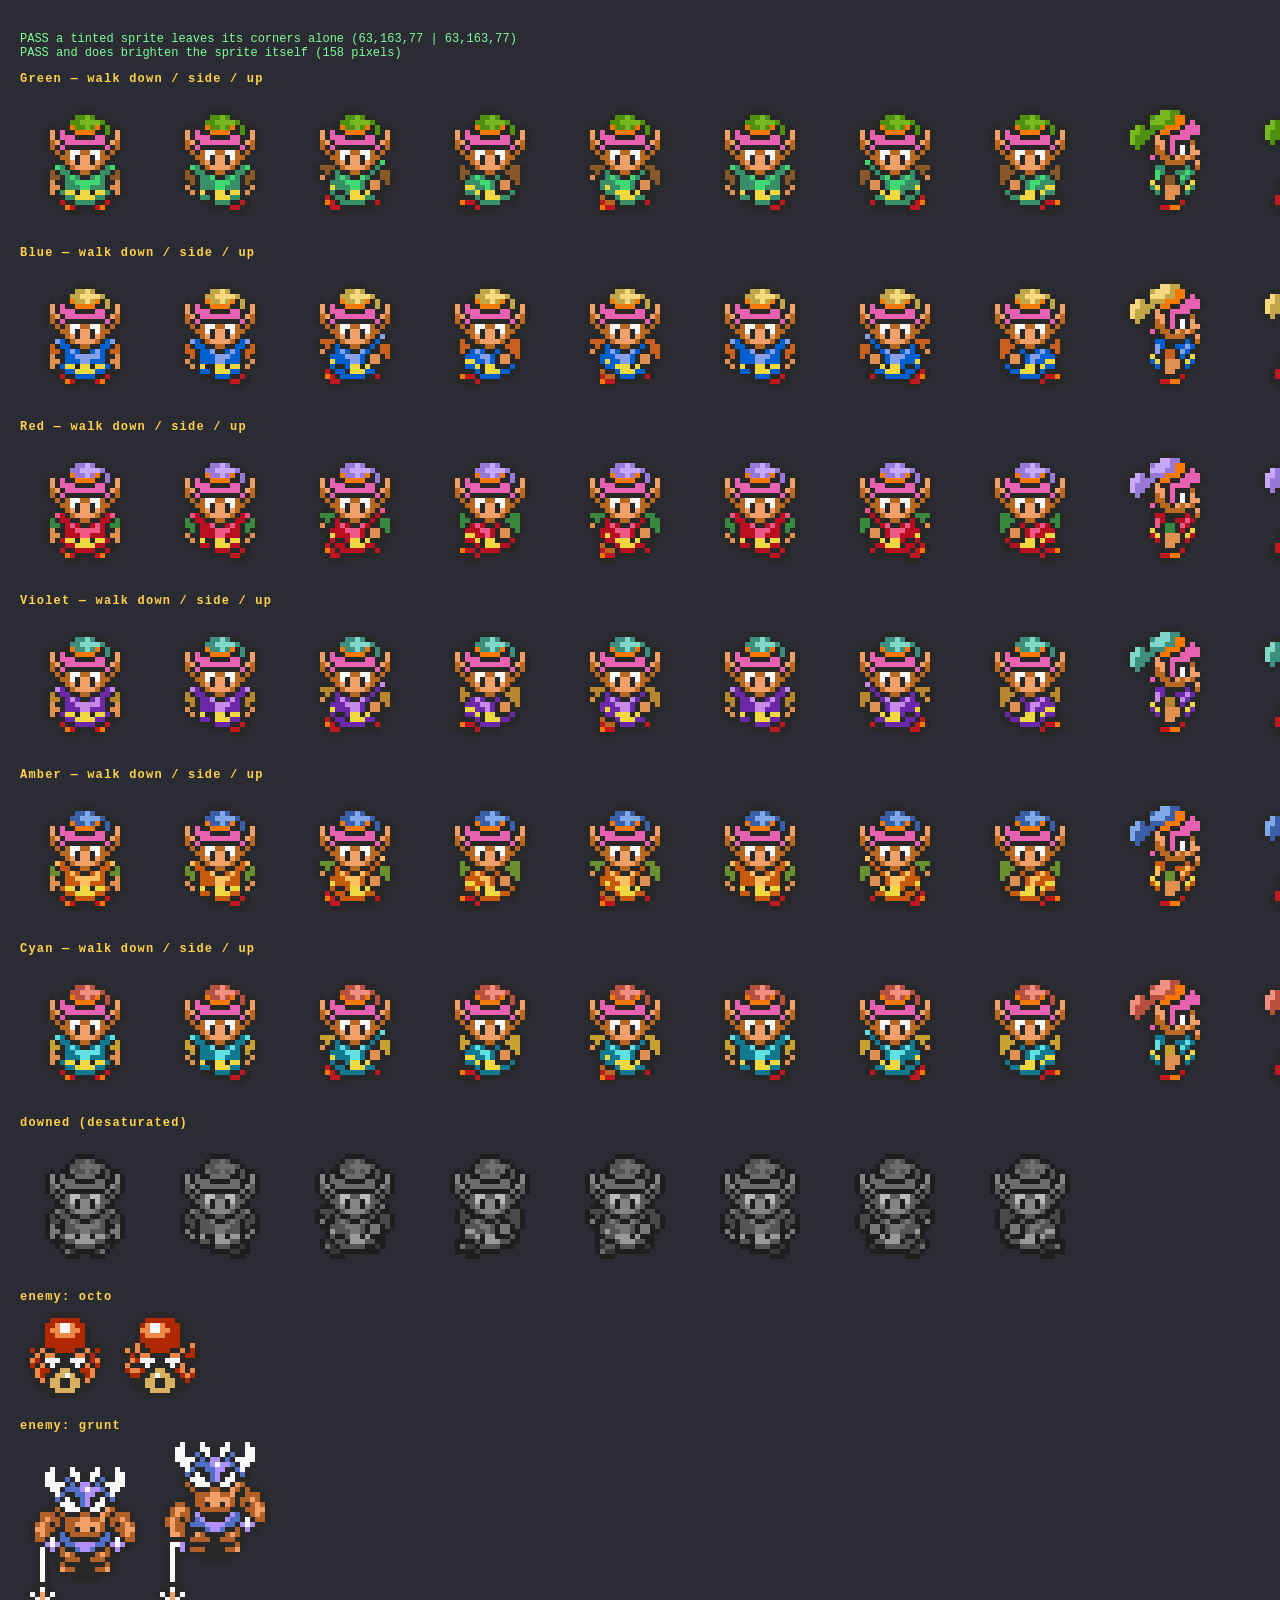
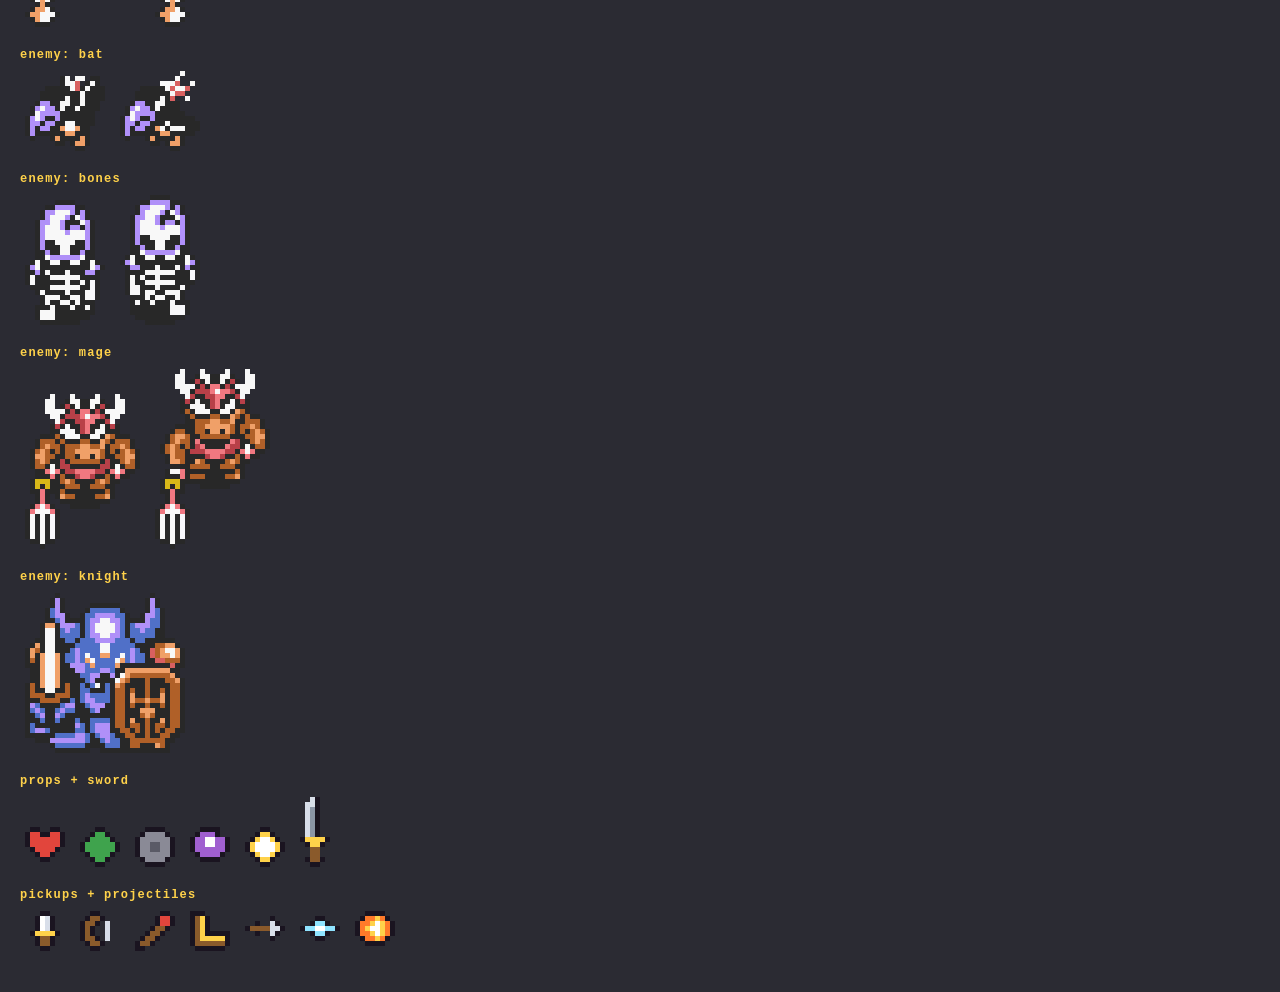
<file: tests/sprites.html>
<!doctype html>
<html>
  <head>
    <meta charset="utf-8" />
    <title>Partycombat — sprite check</title>
    <style>
      body { background: #2b2b33; margin: 0; padding: 20px; font: 12px monospace; color: #fff; }
      canvas { image-rendering: pixelated; display: block; margin: 4px 0 16px; }
      h2 { font-size: 12px; margin: 0 0 4px; color: #ffd24a; letter-spacing: 0.1em; }
    </style>
  </head>
  <body>
    <div id="out">loading…</div>
    <script type="module">
      import {
        loadSprites, heroSheet, enemyFrames, prop, swordSprite, drawAt, PLAYER_COLORS,
      } from '../js/sprites.js';

      const S = 5;
      const out = document.getElementById('out');

      function row(label, canvases) {
        const h = document.createElement('h2');
        h.textContent = label;
        const cw = Math.max(...canvases.map((c) => c.width)) + 3;
        const ch = Math.max(...canvases.map((c) => c.height)) + 2;
        const cv = document.createElement('canvas');
        cv.width = cw * S * canvases.length;
        cv.height = ch * S;
        const c = cv.getContext('2d');
        c.imageSmoothingEnabled = false;
        canvases.forEach((src, i) => {
          // Bottom-align so ground lines match the way the game draws them.
          c.drawImage(src, i * cw * S + S, (ch - src.height - 1) * S, src.width * S, src.height * S);
        });
        out.appendChild(h);
        out.appendChild(cv);
      }

      await loadSprites();
      out.textContent = '';

      for (let slot = 0; slot < PLAYER_COLORS.length; slot++) {
        const s = heroSheet(slot);
        row(`${PLAYER_COLORS[slot].name} — walk down / side / up`, [...s.down, ...s.side, ...s.up]);
      }
      row('downed (desaturated)', heroSheet(0).downed.down);
      for (const t of ['octo', 'grunt', 'bat', 'bones', 'mage', 'knight']) {
        row(`enemy: ${t}`, enemyFrames(t));
      }
      row('props + sword', [...['heart', 'rupee', 'rock', 'bolt', 'spark'].map(prop), swordSprite()]);
      row('pickups + projectiles',
          ['master', 'bow', 'rod', 'rang', 'arrow', 'beam', 'fire'].map(prop));

      // ---- assertions: a hit flash must tint the sprite, not its bounding box
      //
      // Compositing the tint straight onto the scene made every flashing enemy
      // a solid rectangle, because `source-atop` respects whatever is already
      // under the fill — and the ground is opaque everywhere. Draw onto a known
      // ground colour and check the corners survived.
      const results = [];
      const ok = (c, m) => results.push((c ? 'PASS ' : 'FAIL ') + m);
      {
        const cv = document.createElement('canvas');
        cv.width = cv.height = 40;
        const c = cv.getContext('2d');
        c.imageSmoothingEnabled = false;
        c.fillStyle = '#3fa34d'; // stand-in for grass
        c.fillRect(0, 0, 40, 40);
        const frame = enemyFrames('octo')[0];
        drawAt(c, frame, 20, 30, frame.height, { tint: 'rgba(255,255,255,0.75)' });

        const px = (x, y) => [...c.getImageData(x, y, 1, 1).data];
        const isGrass = (p) => Math.abs(p[0] - 0x3f) < 12 && Math.abs(p[1] - 0xa3) < 12 && Math.abs(p[2] - 0x4d) < 12;
        const left = 20 - Math.floor(frame.width / 2);
        const top = 30 - frame.height;
        // The sprite's own corners are transparent, so the ground must show.
        const corners = [[left, top], [left + frame.width - 1, top]];
        ok(corners.every(([x, y]) => isGrass(px(x, y))),
           `a tinted sprite leaves its corners alone (${corners.map(([x, y]) => px(x, y).slice(0, 3).join(',')).join(' | ')})`);
        // And something inside it actually got lighter.
        const plain = document.createElement('canvas');
        plain.width = plain.height = 40;
        const pc = plain.getContext('2d');
        pc.fillStyle = '#3fa34d';
        pc.fillRect(0, 0, 40, 40);
        drawAt(pc, frame, 20, 30, frame.height, {});
        let brighter = 0;
        for (let y = top; y < top + frame.height; y++) {
          for (let x = left; x < left + frame.width; x++) {
            const a = px(x, y);
            const b = [...pc.getImageData(x, y, 1, 1).data];
            if (a[0] > b[0] + 12 && a[1] > b[1] + 4) brighter++;
          }
        }
        ok(brighter > 8, `and does brighten the sprite itself (${brighter} pixels)`);
      }
      const pre = document.createElement('pre');
      pre.textContent = results.join('\n');
      pre.style.color = results.some((r) => r.startsWith('FAIL')) ? '#e2453c' : '#7dfc9a';
      out.prepend(pre);
      window.__results = results;
      window.__ready = true;
      window.__done = true;
    </script>
  </body>
</html>
</file>
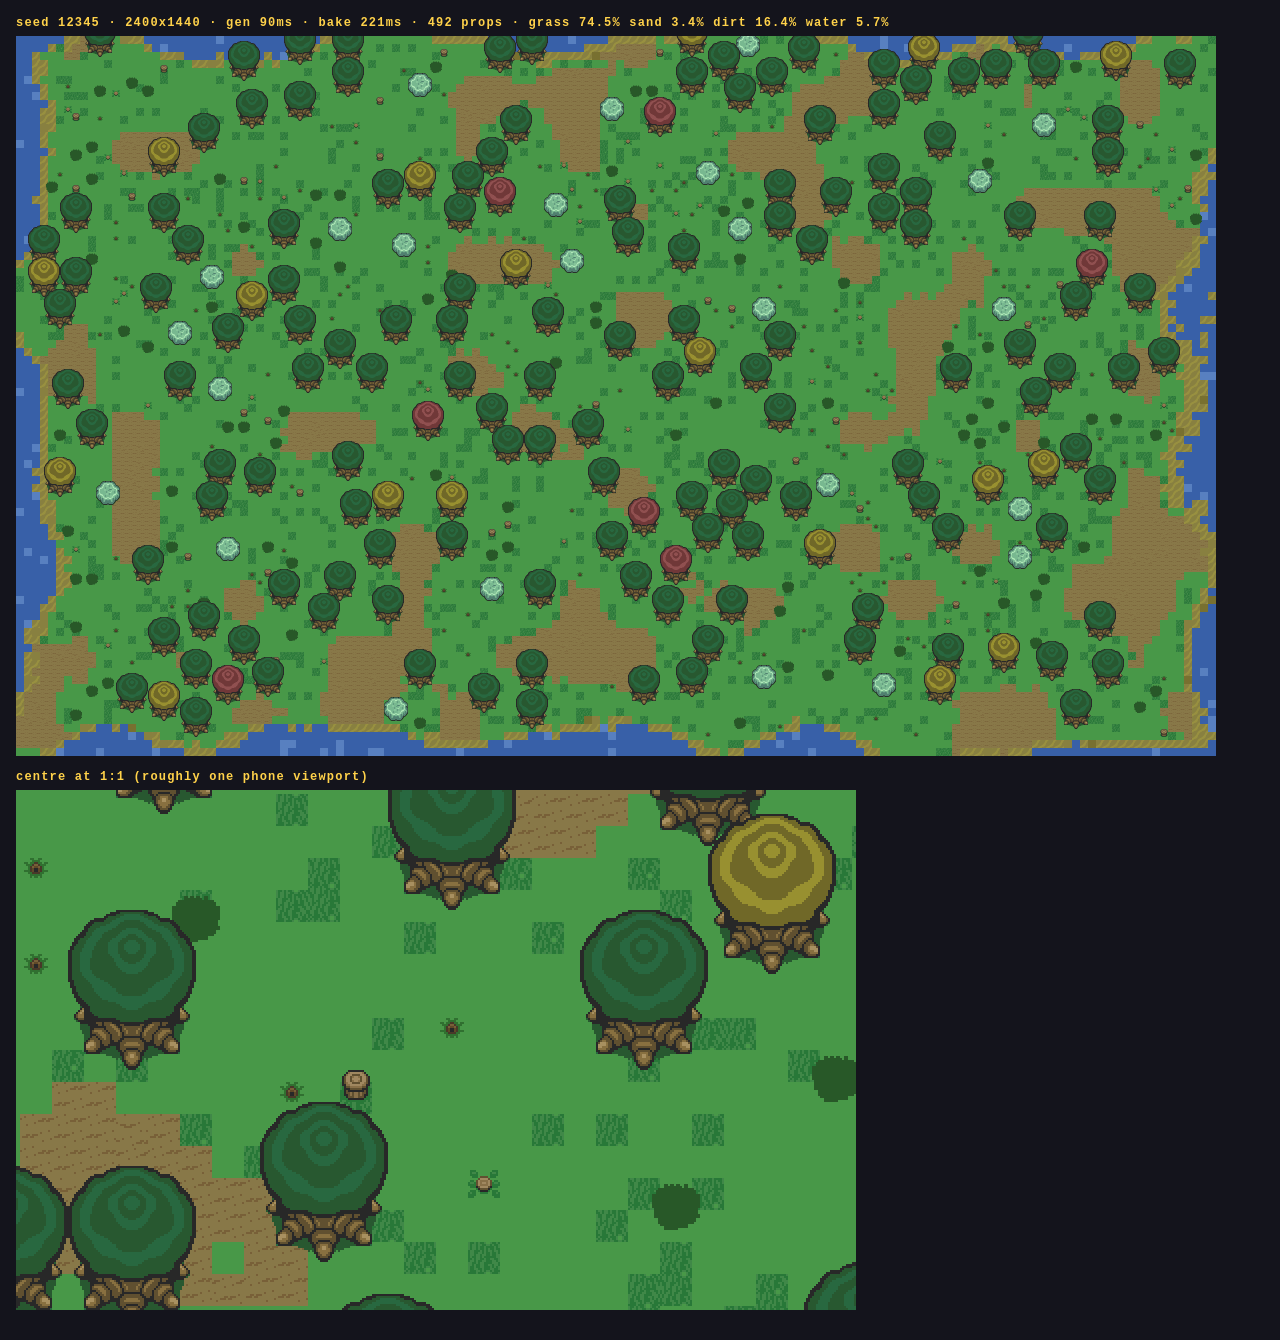
<file: tests/world.html>
<!doctype html>
<html>
  <head>
    <meta charset="utf-8" />
    <title>Partycombat — world check</title>
    <style>
      body { background: #14141c; color: #eee; font: 12px monospace; margin: 0; padding: 16px; }
      canvas { image-rendering: pixelated; display: block; margin: 6px 0 14px; }
      h2 { font-size: 12px; color: #ffd24a; margin: 0; letter-spacing: 0.1em; }
    </style>
  </head>
  <body>
    <div id="out">generating…</div>
    <script type="module">
      import { loadWorldArt, World, WORLD_W, WORLD_H } from '../js/world.js';

      const out = document.getElementById('out');
      await loadWorldArt();

      const seed = Number(new URLSearchParams(location.search).get('seed') ?? 12345);
      const t0 = performance.now();
      const w = new World(seed);
      const gen = performance.now() - t0;
      const t1 = performance.now();
      // Props are drawn per frame in the game so entities can sort against
      // them; compose a full picture here to eyeball placement.
      const baked = document.createElement('canvas');
      baked.width = WORLD_W;
      baked.height = WORLD_H;
      const bc = baked.getContext('2d');
      bc.imageSmoothingEnabled = false;
      bc.drawImage(w.bake(), 0, 0);
      for (const p of [...w.props].sort((a, b) => a.y - b.y)) {
        const r = w.propRect(p.name);
        bc.drawImage(w.sheet, r[0], r[1], r[2], r[3],
          Math.round(p.x - r[2] / 2), Math.round(p.y + p.foot - r[3]), r[2], r[3]);
      }
      const bake = performance.now() - t1;

      out.textContent = '';
      const info = document.createElement('h2');
      const counts = [0, 0, 0, 0];
      for (const k of w.kind) counts[k]++;
      const pct = counts.map((n) => ((n / w.kind.length) * 100).toFixed(1) + '%');
      info.textContent =
        `seed ${seed} · ${WORLD_W}x${WORLD_H} · gen ${gen.toFixed(0)}ms · bake ${bake.toFixed(0)}ms · ` +
        `${w.props.length} props · grass ${pct[0]} sand ${pct[1]} dirt ${pct[2]} water ${pct[3]}`;
      out.appendChild(info);

      // Whole island, scaled down.
      const overview = document.createElement('canvas');
      overview.width = WORLD_W / 2;
      overview.height = WORLD_H / 2;
      overview.getContext('2d').drawImage(baked, 0, 0, overview.width, overview.height);
      out.appendChild(overview);

      // A 1:1 slice near the middle, which is what a phone camera actually shows.
      const h2 = document.createElement('h2');
      h2.textContent = 'centre at 1:1 (roughly one phone viewport)';
      out.appendChild(h2);
      const slice = document.createElement('canvas');
      slice.width = 420;
      slice.height = 260;
      slice.style.width = '840px';
      slice.getContext('2d').drawImage(baked, WORLD_W / 2 - 210, WORLD_H / 2 - 130, 420, 260, 0, 0, 420, 260);
      out.appendChild(slice);

      window.__ready = true;
    </script>
  </body>
</html>
</file>
<file: css/common.css>
:root {
  --bg: #0d0b14;
  --bg-2: #171327;
  --panel: #1e1933;
  --edge: #352d55;
  --gold: #ffd24a;
  --ink: #f2eee4;
  --muted: #9b93b5;
  --green: #4fbf5a;
  --red: #e2453c;
  color-scheme: dark;
}

* {
  box-sizing: border-box;
  -webkit-tap-highlight-color: transparent;
}

html,
body {
  margin: 0;
  padding: 0;
  height: 100%;
  background: var(--bg);
  color: var(--ink);
  font-family: ui-monospace, "SF Mono", Menlo, Consolas, monospace;
  overscroll-behavior: none;
}

body {
  background-image: radial-gradient(circle at 50% 0%, #241d3d 0%, var(--bg) 60%);
}

h1,
h2,
h3 {
  margin: 0;
  letter-spacing: 0.08em;
  text-transform: uppercase;
}

button {
  font: inherit;
  cursor: pointer;
  border: 2px solid var(--edge);
  background: var(--panel);
  color: var(--ink);
  padding: 0.75rem 1.25rem;
  border-radius: 10px;
  letter-spacing: 0.08em;
  text-transform: uppercase;
  transition: transform 0.06s ease, background 0.15s ease, border-color 0.15s ease;
}

button:hover:not(:disabled) {
  background: #2a2347;
  border-color: var(--gold);
}

button:active:not(:disabled) {
  transform: translateY(2px);
}

button:disabled {
  opacity: 0.4;
  cursor: not-allowed;
}

button.primary {
  background: linear-gradient(#f0b93a, #d38f1c);
  border-color: #7a4f08;
  color: #241a04;
  font-weight: 700;
}

button.primary:hover:not(:disabled) {
  background: linear-gradient(#ffd05a, #e6a028);
}

input {
  font: inherit;
  background: #100d1c;
  border: 2px solid var(--edge);
  color: var(--ink);
  border-radius: 10px;
  padding: 0.75rem 1rem;
  width: 100%;
}

input:focus {
  outline: none;
  border-color: var(--gold);
}

/* The full-width rule above is meant for text fields only — it otherwise
   stretches a checkbox's layout box and strands it from its label. */
input[type="checkbox"] {
  width: auto;
  flex: none;
  padding: 0;
  margin: 0;
  accent-color: var(--gold);
  width: 1.05em;
  height: 1.05em;
}

.hidden {
  display: none !important;
}

.error {
  color: #ff8f86;
  min-height: 1.2em;
  font-size: 0.85rem;
}

.pixel {
  image-rendering: pixelated;
  image-rendering: crisp-edges;
}
</file>
